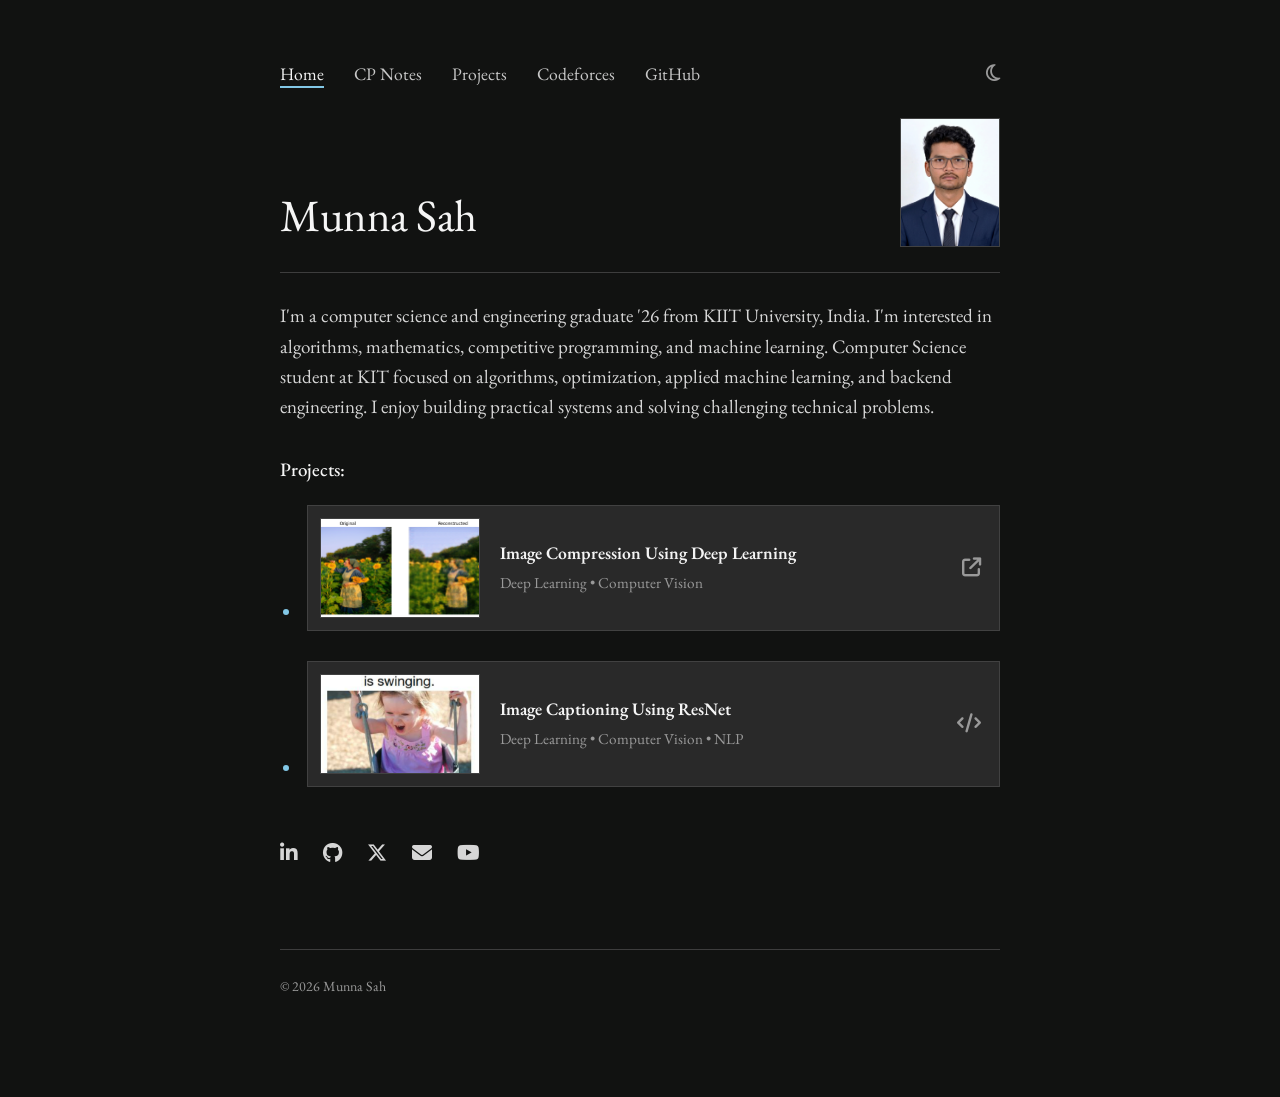
<file: index.html>
<!DOCTYPE html>
<html lang="en">
    
<head>

    <meta charset="UTF-8">

    <meta name="viewport" content="width=device-width, initial-scale=1.0">

    <title>Munna Sah — Portfolio</title>

    <link rel="preconnect" href="https://fonts.googleapis.com">

    <link rel="preconnect" href="https://fonts.gstatic.com" crossorigin>

    <link href="https://fonts.googleapis.com/css2?family=EB+Garamond:ital,wght@0,400;0,500;0,600;1,400&display=swap"
        rel="stylesheet">

    <link rel="stylesheet" href="https://cdnjs.cloudflare.com/ajax/libs/font-awesome/6.5.1/css/all.min.css">

    <link rel="stylesheet" href="style.css">

</head>


<body class="dark-mode">

    <div class="container">

        <header>

            <nav>

                <a href="index.html" class="active">
                    Home
                </a>

                <a href="cp-notes.html">
                    CP Notes
                </a>

                <a href="projects.html">
                    Projects
                </a>

                <a href="https://codeforces.com/profile/doitmuna" target="_blank" rel="noopener noreferrer">
                    Codeforces
                </a>

                <a href="https://github.com/doitmuna" target="_blank" rel="noopener noreferrer">
                    GitHub
                </a>

            </nav>

            <button class="theme-toggle" id="themeToggle" aria-label="Toggle dark mode">
                <i class="fa-regular fa-sun"></i>
            </button>

        </header>


        <main>

            <div class="hero-section">

                <h1>
                    Munna Sah
                </h1>

                <img src="profile.png" class="profile-photo" alt="Munna Sah profile photo">

            </div>


            <hr>


            <p>
                I'm a computer science and engineering graduate '26
                from KIIT University, India. I'm interested in algorithms,
                mathematics, competitive programming, and machine learning.
                Computer Science student at KIT focused on algorithms, optimization,
                applied machine learning, and backend engineering. I enjoy building
                practical systems and solving challenging technical problems.
            </p>


            <p class="section-label">
                Projects:
            </p>


            <ul>

                <li>

                    <a href="projects/image-compression.html" class="preview-card project-list-card">

                        <img src="image compression.png" alt="Image Compression Using Deep Learning">

                        <div class="card-content">

                            <div class="card-title">
                                Image Compression Using Deep Learning
                            </div>

                            <div class="card-subtitle">
                                Deep Learning • Computer Vision
                            </div>

                        </div>

                        <div class="card-icon">

                            <i class="fa-solid fa-arrow-up-right-from-square"></i>

                        </div>

                    </a>

                </li>


                <li>

                    <a href="projects/competitive-programming.html" class="preview-card project-list-card">

                        <img src="image captioning.png" alt="Image Captioning Using ResNet">

                        <div class="card-content">

                            <div class="card-title">
                                Image Captioning Using ResNet
                            </div>

                            <div class="card-subtitle">
                                Deep Learning • Computer Vision • NLP
                            </div>

                        </div>

                        <div class="card-icon">

                            <i class="fa-solid fa-code"></i>

                        </div>

                    </a>

                </li>

            </ul>


            <div class="social-links">

                <a href="https://www.linkedin.com/in/munna-sah/" target="_blank" rel="noopener noreferrer"
                    aria-label="LinkedIn">

                    <i class="fa-brands fa-linkedin-in"></i>

                </a>


                <a href="https://github.com/doitmuna" target="_blank" rel="noopener noreferrer"
                    aria-label="GitHub">

                    <i class="fa-brands fa-github"></i>

                </a>


                <a href="https://x.com/doitmuna" target="_blank" rel="noopener noreferrer" aria-label="X">

                    <i class="fa-brands fa-x-twitter"></i>

                </a>


                <a href="https://mail.google.com/mail/?view=cm&fs=1&to=munna.kumar.sah.edu@gmail.com"
                    target="_blank"
                    rel="noopener noreferrer"
                    aria-label="Email">

                    <i class="fa-solid fa-envelope"></i>

                </a>


                <a href="https://youtube.com/@identi-cal"
                    target="_blank"
                    rel="noopener noreferrer"
                    aria-label="YouTube">

                    <i class="fa-brands fa-youtube"></i>

                </a>

            </div>

        </main>


        <footer>

            © 2026 Munna Sah

        </footer>


    </div>


    <script src="script.js"></script>

</body>

</html>
</file>
<file: style.css>
/* =====================================================
   MUNNA SAH PORTFOLIO
   Shared stylesheet
   ===================================================== */


/* =====================================================
   COLOR PALETTE
   ===================================================== */

:root {
    --bg-color: #ffffff;

    --text-main: #3f4b52;
    --text-heading: #24343d;
    --text-muted: #7c8b94;

    --nav-link: #526873;

    --accent: #72b6d6;
    --accent-dark: #4e9cc2;
    --accent-light: #eaf6fb;

    --hr-color: #dcecf3;

    --card-bg: #f4fafd;
    --card-border: #d8eaf2;
    --card-hover: #e8f5fa;

    --font-serif: "EB Garamond", Georgia, serif;
}


/* =====================================================
   DARK MODE
   ===================================================== */

body.dark-mode {
    --bg-color: #111211;

    --text-main: #d6d6d6;
    --text-heading: #f5f5f5;
    --text-muted: #999999;

    --nav-link: #c8c8c8;

    --accent: #82c7e6;
    --accent-dark: #a6d9ee;
    --accent-light: #303030;

    --hr-color: #3d3d3d;

    --card-bg: #292929;
    --card-border: #414141;
    --card-hover: #333333;
}


/* =====================================================
   BASIC RESET
   ===================================================== */

* {
    box-sizing: border-box;
    margin: 0;
    padding: 0;
}


html {
    scroll-behavior: smooth ;
}


body {
    background-color: var(--bg-color);
    color: var(--text-main);

    font-family: var(--font-serif);
    font-size: 19px;
    line-height: 1.6;

    padding: 60px 20px 100px;

    transition:
        background-color 0.3s ease,
        color 0.3s ease;
}


/* =====================================================
   MAIN CONTAINER
   ===================================================== */

.container {
    max-width: 720px;
    margin: 0 auto;
}


/* =====================================================
   NAVIGATION
   ===================================================== */

header {
    display: flex;
    justify-content: space-between;
    align-items: center;

    margin-bottom: 30px;
}


nav {
    display: flex;
    gap: 30px;
    flex-wrap: wrap;
}


nav a {
    color: var(--nav-link);

    text-decoration: none;

    font-size: 1.1rem;

    transition:
        color 0.2s ease,
        transform 0.2s ease;
}


nav a:hover {
    color: var(--accent-dark);
}


nav a.active {
    color: var(--text-heading);

    text-decoration: underline;
    text-decoration-color: var(--accent);

    text-decoration-thickness: 2px;
    text-underline-offset: 6px;
}


/* =====================================================
   THEME TOGGLE
   ===================================================== */

.theme-toggle {
    color: var(--text-muted);

    font-size: 1.2rem;

    cursor: pointer;

    background: none;
    border: none;

    transition: color 0.2s ease;
}


.theme-toggle:hover {
    color: var(--accent-dark);
}


/* =====================================================
   HEADINGS
   ===================================================== */

h1 {
    font-size: 2.8rem;

    font-weight: 400;

    color: var(--text-heading);

    letter-spacing: -0.01em;
}


h2 {
    font-size: 1.8rem;

    font-weight: 500;

    color: var(--text-heading);

    margin-bottom: 15px;
}


h3 {
    color: var(--text-heading);
}


/* =====================================================
   HERO
   ===================================================== */

.hero-section {
    display: flex;

    justify-content: space-between;
    align-items: flex-end;

    margin-bottom: 20px;
}


.profile-photo {
    width: 100px;
    height: 129px;

    border-radius: 0;

    object-fit: cover;

    border: 1px solid var(--card-border);

    margin-bottom: 5px;

    background-color: var(--accent-light);
}


/* =====================================================
   HORIZONTAL LINE
   ===================================================== */

hr {
    border: none;

    height: 1px;

    background-color: var(--hr-color);

    margin-bottom: 28px;
}


/* =====================================================
   TEXT
   ===================================================== */

p {
    margin-bottom: 24px;
}


.section-label {
    margin-top: 32px;
    margin-bottom: 20px;

    color: var(--text-heading);

    font-weight: 500;
}


/* =====================================================
   LISTS
   ===================================================== */

ul {
    list-style-type: disc;

    padding-left: 22px;
}


ul li {
    margin-bottom: 30px;

    color: var(--text-main);

    padding-left: 5px;
}


ul li::marker {
    color: var(--accent);
}


/* =====================================================
   PREVIEW CARDS
   ===================================================== */

.projects-grid {
    display: flex;

    flex-direction: column;

    gap: 20px;

    margin-top: 30px;
}


.preview-card {
    display: flex;

    align-items: center;

    background-color: var(--card-bg);

    border: 1px solid var(--card-border);

    padding: 12px;

    text-decoration: none;

    color: inherit;

    transition:
        background-color 0.2s ease,
        border-color 0.2s ease,
        transform 0.2s ease;

    position: relative;
}


.preview-card:hover {
    background-color: var(--card-hover);

    border-color: var(--accent);

    transform: translateY(-2px);
}


.preview-card img {
    width: 160px;
    height: 100px;

    object-fit: cover;

    border: 1px solid var(--card-border);

    background-color: var(--accent-light);

    margin-right: 20px;
}


.card-content {
    flex: 1;

    padding-right: 40px;
}


.card-date {
    font-size: 0.9rem;

    color: var(--text-muted);

    margin-bottom: 4px;

    text-transform: uppercase;

    letter-spacing: 0.05em;
}


.card-title {
    font-weight: 600;

    font-size: 1.1rem;

    color: var(--text-heading);

    margin-bottom: 6px;

    line-height: 1.4;
}


.card-subtitle {
    font-size: 0.95rem;

    color: var(--text-muted);
}


.card-icon {
    position: absolute;

    right: 18px;

    top: 50%;

    transform: translateY(-50%);

    color: var(--text-muted);

    font-size: 1.2rem;
}


/* =====================================================
   PROJECT SECTION ON HOME
   ===================================================== */

.project-list-card {
    margin-top: 14px;
}


/* =====================================================
   SOCIAL LINKS
   ===================================================== */

.social-links {
    display: flex;

    gap: 25px;

    margin-top: 50px;
}


.social-links a {
    color: var(--text-main);

    font-size: 1.25rem;

    text-decoration: none;

    transition:
        color 0.2s ease,
        transform 0.2s ease;
}


.social-links a:hover {
    color: var(--accent-dark);

    transform: translateY(-2px);
}


/* =====================================================
   PAGE HEADER
   ===================================================== */

.page-header {
    margin-bottom: 30px;
}


.page-header h1 {
    margin-bottom: 18px;
}


.page-header p {
    color: var(--text-main);
}


/* =====================================================
   ARTICLE / INDIVIDUAL PAGE
   ===================================================== */

.article {
    max-width: 720px;

    margin: 0 auto;
}


.article h1 {
    margin-bottom: 20px;
}


.article h2 {
    margin-top: 40px;
}


.article h3 {
    margin-top: 30px;

    margin-bottom: 10px;
}


.article p {
    margin-bottom: 20px;
}


.article ul,
.article ol {
    margin-bottom: 20px;
}


.article li {
    margin-bottom: 8px;
}


.article pre {
    overflow-x: auto;

    background-color: #111827;

    color: #f9fafb;

    padding: 20px;

    border-radius: 6px;

    margin: 25px 0;
}


.article code {
    font-family: Consolas, monospace;
}


/* =====================================================
   FOOTER
   ===================================================== */

footer {
    margin-top: 80px;

    padding-top: 25px;

    border-top: 1px solid var(--hr-color);

    color: var(--text-muted);

    font-size: 14px;
}


/* =====================================================
   SELECTION
   ===================================================== */

::selection {
    background: var(--accent);

    color: #ffffff;
}


/* =====================================================
   MOBILE
   ===================================================== */

@media (max-width: 600px) {

    body {
        font-size: 15px;

        padding:
            35px 18px 70px;
    }


    header {
        margin-bottom: 50px;

        align-items: flex-start;
    }


    nav {
        gap: 15px;
    }


    nav a {
        font-size: 1rem;
    }


    .hero-section {
        flex-direction: column-reverse;

        align-items: flex-start;

        gap: 18px;
    }


    h1 {
        font-size: 2.0rem;
    }


    .profile-photo {
        width: 90px;
        height: 90px;
    }


    .preview-card {
        flex-direction: column;

        align-items: flex-start;
    }


    .preview-card img {
        width: 100%;

        height: auto;

        aspect-ratio: 16 / 9;

        margin-right: 0;

        margin-bottom: 15px;
    }


    .card-content {
        padding-right: 25px;
    }


    .card-icon {
        top: 20px;

        right: 15px;

        transform: none;
    }


    .social-links {
        margin-top: 40px;
    }
}
</file>
